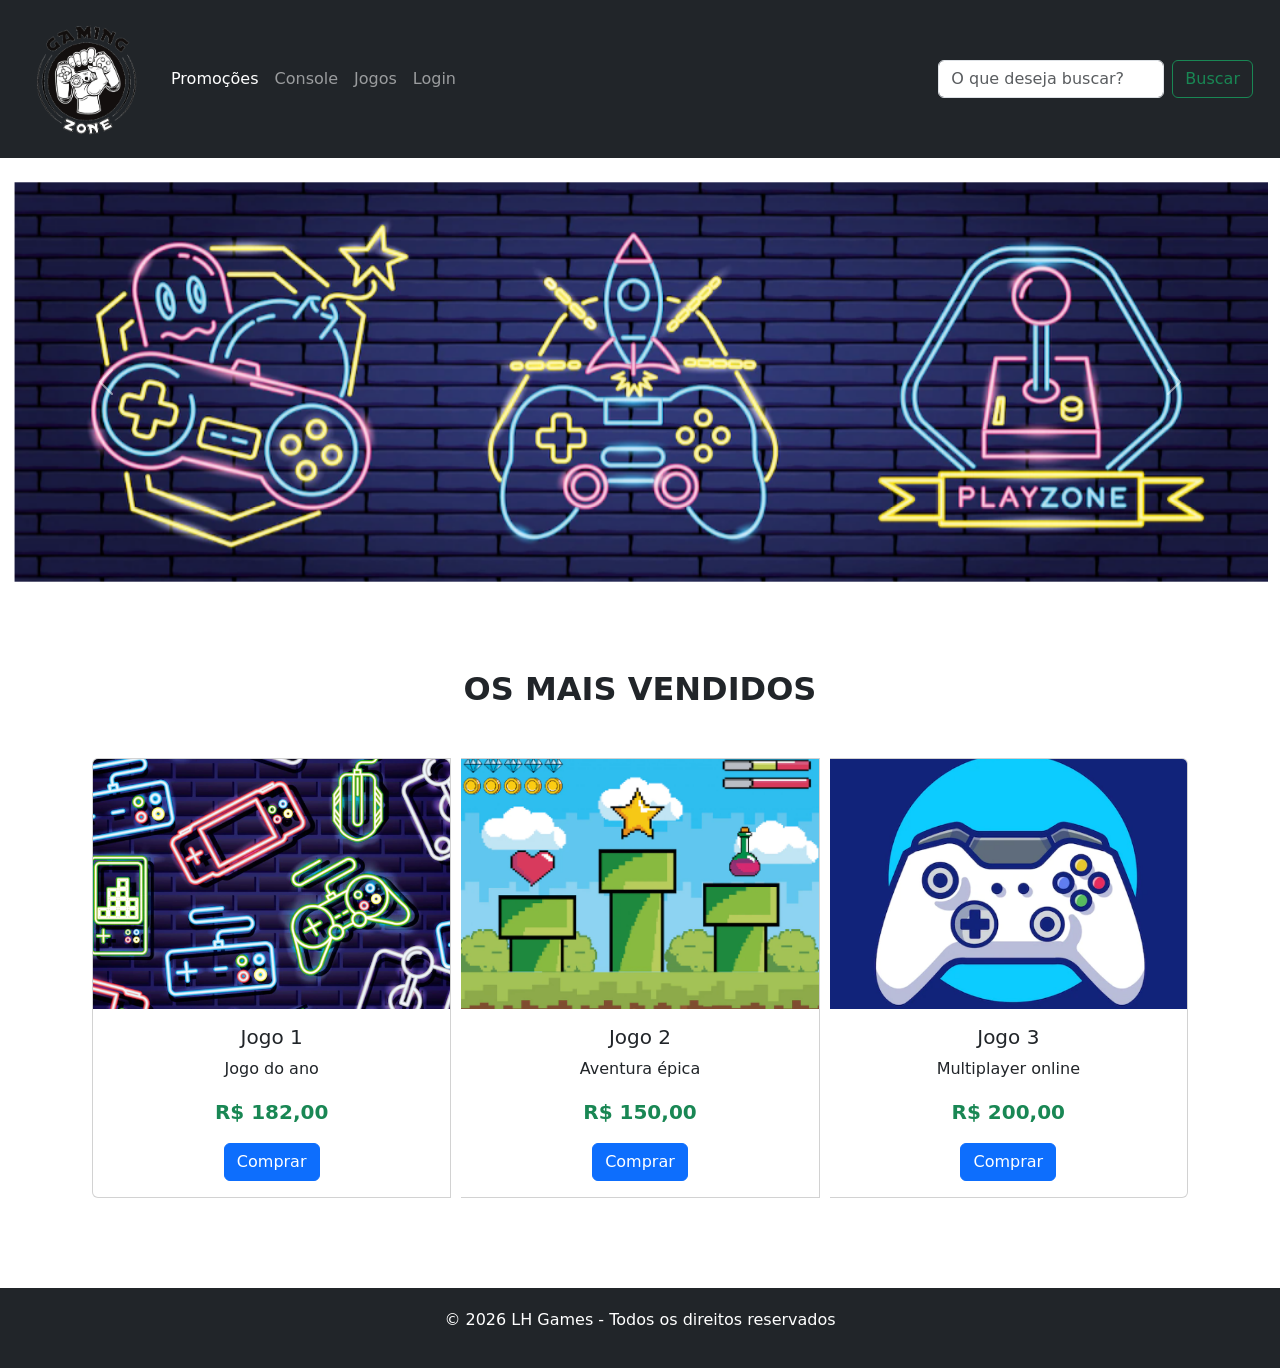
<file: index.html>
<!DOCTYPE html>
<html lang="pt-br">

<head>
  <meta charset="UTF-8">
  <meta http-equiv="X-UA-Compatible" content="IE=edge">
  <meta name="viewport" content="width=device-width, initial-scale=1.0">
  <title>LH Games</title>

  <link href="https://cdn.jsdelivr.net/npm/bootstrap@5.2.2/dist/css/bootstrap.min.css" rel="stylesheet"
    integrity="sha384-Zenh87qX5JnK2Jl0vWa8Ck2rdkQ2Bzep5IDxbcnCeuOxjzrPF/et3URy9Bv1WTRi" crossorigin="anonymous">

  <link rel="stylesheet" href="css/estilo.css">



</head>

<html lang="pt-br">

<head>
  <meta charset="UTF-8">
  <meta http-equiv="X-UA-Compatible" content="IE=edge">
  <meta name="viewport" content="width=device-width, initial-scale=1.0">
  <title>LH Games</title>

  <link href="https://cdn.jsdelivr.net/npm/bootstrap@5.2.2/dist/css/bootstrap.min.css" rel="stylesheet"
    integrity="sha384-Zenh87qX5JnK2Jl0vWa8Ck2rdkQ2Bzep5IDxbcnCeuOxjzrPF/et3URy9Bv1WTRi" crossorigin="anonymous">

  <link rel="stylesheet" href="css/estilo.css">
</head>

<body>

  <header>
    <nav class="navbar navbar-expand-lg navbar-dark bg-dark">
      <div class="container-fluid">

        <a class="navbar-brand" href="index.html">
          <img src="img/logo.png">
        </a>

        <button class="navbar-toggler" type="button" data-bs-toggle="collapse"
          data-bs-target="#navbarSupportedContent">
          <span class="navbar-toggler-icon"></span>
        </button>

        <div class="collapse navbar-collapse" id="navbarSupportedContent">

          <ul class="navbar-nav me-auto mb-2 mb-lg-0">
            <li class="nav-item">
              <a class="nav-link active" href="#">Promoções</a>
            </li>
            <li class="nav-item">
              <a class="nav-link" href="#">Console</a>
            </li>
            <li class="nav-item">
              <a class="nav-link" href="#">Jogos</a>
            </li>
            <li class="nav-item">
              <a class="nav-link" href="login.html">Login</a>
            </li>
          </ul>

          <form class="d-flex">
            <input class="form-control me-2" type="search"
              placeholder="O que deseja buscar?">
            <button class="btn btn-outline-success" type="submit">Buscar</button>
          </form>

        </div>
      </div>
    </nav>
  </header>

  <main>

    <section id="section-banners" class="container-fluid mt-4">

      <div id="carouselExampleControls" class="carousel slide" data-bs-ride="carousel">

        <div class="carousel-inner">

          <div class="carousel-item active">
            <img src="img/banner1.PNG" class="d-block w-100"
              alt="Venha comprar na nossa Loja">
          </div>

          <div class="carousel-item">
            <img src="img/banner2.PNG" class="d-block w-100"
              alt="Promoção de produtos">
          </div>

          <div class="carousel-item">
            <img src="img/banner3.PNG" class="d-block w-100"
              alt="Várias novidades de produtos">
          </div>

        </div>

        <button class="carousel-control-prev" type="button"
          data-bs-target="#carouselExampleControls"
          data-bs-slide="prev">
          <span class="carousel-control-prev-icon"></span>
        </button>

        <button class="carousel-control-next" type="button"
          data-bs-target="#carouselExampleControls"
          data-bs-slide="next">
          <span class="carousel-control-next-icon"></span>
        </button>

      </div>

    </section>

    <section id="section-vendidos" class="container-fluid mt-5">

      <h2>OS MAIS VENDIDOS</h2>

      <div class="container">
        <div class="card-group">

          <div class="card">
            <img src="img/jogo1.PNG" class="card-img-top"
              alt="Descrição da foto">
            <div class="card-body">
              <h5 class="card-title">Jogo 1</h5>
              <p class="card-text">Jogo do ano</p>
              <p class="preco">R$ 182,00</p>
              <a class="btn btn-primary" href="#">Comprar</a>
            </div>
          </div>

          <div class="card">
            <img src="img/jogo2.PNG" class="card-img-top"
              alt="Descrição da foto">
            <div class="card-body">
              <h5 class="card-title">Jogo 2</h5>
              <p class="card-text">Aventura épica</p>
              <p class="preco">R$ 150,00</p>
              <a class="btn btn-primary" href="#">Comprar</a>
            </div>
          </div>

          <div class="card">
            <img src="img/jogo3.PNG" class="card-img-top"
              alt="Descrição da foto">
            <div class="card-body">
              <h5 class="card-title">Jogo 3</h5>
              <p class="card-text">Multiplayer online</p>
              <p class="preco">R$ 200,00</p>
              <a class="btn btn-primary" href="#">Comprar</a>
            </div>
          </div>

        </div>
      </div>

    </section>

  </main>

  <footer class="bg-dark text-white">
    <p>© 2026 LH Games - Todos os direitos reservados</p>
  </footer>

  <button id="voltar-topo" type="button" class="btn btn-outline-primary" onclick="topo()">
    &uarr; Voltar ao topo
  </button>

  <script src="js/script.js"></script>
  <script src="https://cdn.jsdelivr.net/npm/bootstrap@5.2.2/dist/js/bootstrap.bundle.min.js"
    integrity="sha384-OERcA2EqjJCMA+/3y+gxIOqMEjwtxJY7qPCqsdltbNJuaOe923+mo//f6V8Qbsw3"
    crossorigin="anonymous"></script>

</body>

</html>
</file>
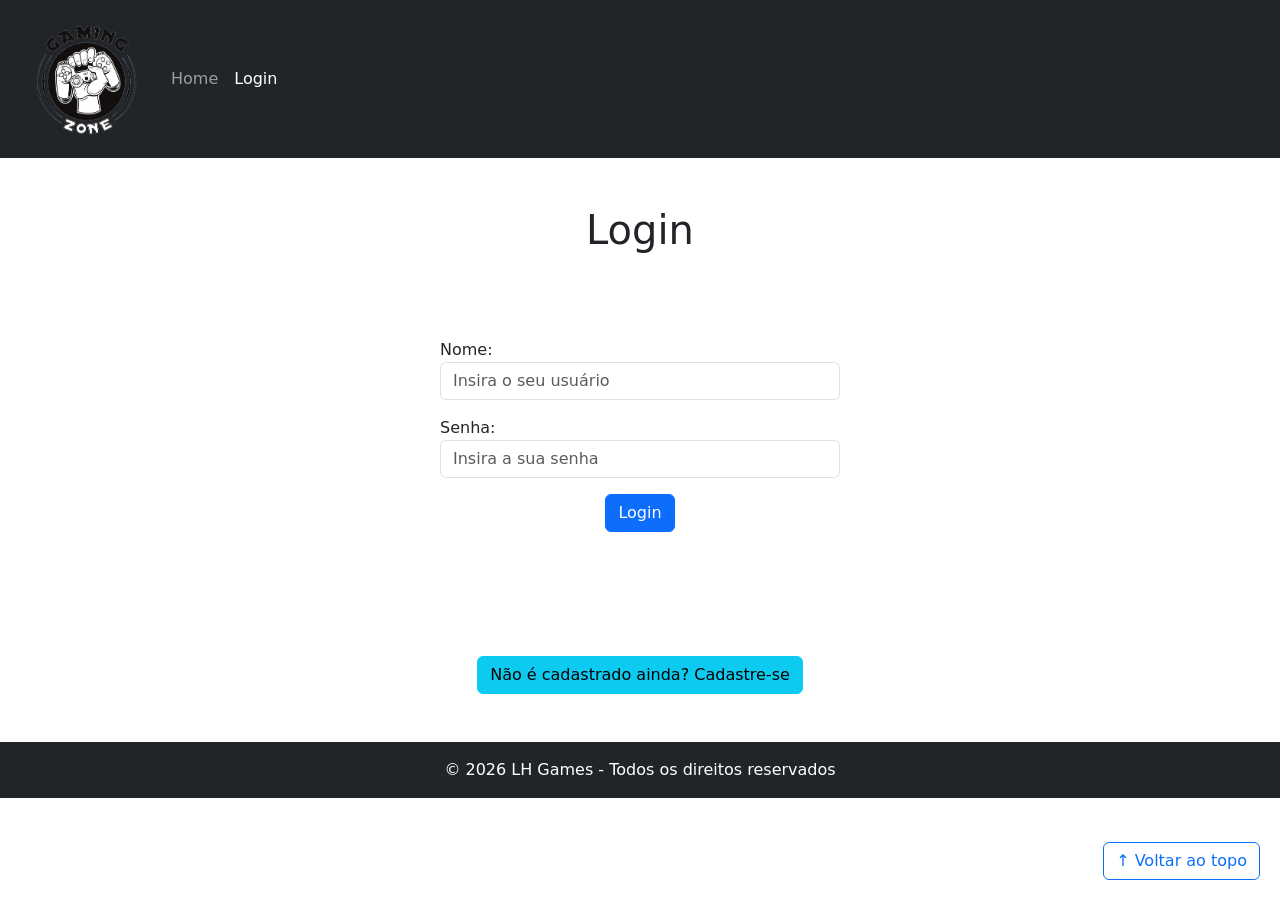
<file: login.html>
<!DOCTYPE html>
<html lang="pt-br">

<head>
    <meta charset="UTF-8">
    <meta http-equiv="X-UA-Compatible" content="IE=edge">
    <meta name="viewport" content="width=device-width, initial-scale=1.0">
    <title>LH Games - login</title>
    <link href="https://cdn.jsdelivr.net/npm/bootstrap@5.2.2/dist/css/bootstrap.min.css" rel="stylesheet"
        integrity="sha384-Zenh87qX5JnK2Jl0vWa8Ck2rdkQ2Bzep5IDxbcnCeuOxjzrPF/et3URy9Bv1WTRi" crossorigin="anonymous">
    <link rel="stylesheet" href="css/estilo.css">
</head>

<body>

    <header>
        <nav class="navbar navbar-expand-lg navbar-dark bg-dark">
            <div class="container-fluid">

                <a class="navbar-brand" href="index.html">
                    <img src="img/logo.png">
                </a>

                <button class="navbar-toggler" type="button" data-bs-toggle="collapse"
                    data-bs-target="#navbarSupportedContent">
                    <span class="navbar-toggler-icon"></span>
                </button>

                <div class="collapse navbar-collapse" id="navbarSupportedContent">

                    <ul class="navbar-nav me-auto mb-2 mb-lg-0">
                        <li class="nav-item">
                            <a class="nav-link" href="index.html">Home</a>
                        </li>
                        <li class="nav-item">
                            <a class="nav-link active" href="login.html">Login</a>
                        </li>
                    </ul>

                </div>
            </div>
        </nav>
    </header>

    <main>

        <section id="section-login" class="container mt-5">
            <h1 class="text-center mb-4">Login</h1>
            <div class="d-flex justify-content-center">
                <form method="post" action="" id="login">
                    <p>
                        <label for="usuario">Nome: </label>
                        <input id="usuario" name="usuario" required="required" type="text"
                            placeholder="Insira o seu usuário" class="form-control" />
                    </p>
                    <p>
                        <label for="senha">Senha: </label>
                        <input id="senha" name="senha" required="required" type="password"
                            placeholder="Insira a sua senha" class="form-control" />
                    </p>
                    <p class="text-center">
                        <input type="button" value="Login" class="btn btn-primary" id="bt-login"
                            onclick="login()" />
                    </p>
                </form>
            </div>
        </section>

        <section id="section-cadastro" class="container mt-5">
            <div id="botao-cadastrar" class="text-center mb-4">
                <button type="button" class="btn btn-info">
                    Não é cadastrado ainda? Cadastre-se
                </button>
            </div>

            <div id="form-cadastrar">

                <h1 class="text-center">Criar minha conta</h1>
                <p class="text-center">Informe os seus dados abaixo para criar sua conta.</p>

                <div class="d-flex justify-content-center">
                    <form method="post" action="">
                        <p>
                            <label for="usuario2">Usuário: </label>
                            <input id="usuario2" name="usuario" required="required" type="text"
                                placeholder="ex. nome de usuário" class="form-control" />
                        </p>
                        <p>
                            <label for="email">E-mail: </label>
                            <input id="email" name="email" required="required" type="email"
                                placeholder="seu@email.com.br" class="form-control" />
                        </p>
                        <p>
                            <label for="senha2">Senha: </label>
                            <input id="senha2" name="senha" required="required" type="password"
                                placeholder="mínimo de 6 caracteres" class="form-control" />
                        </p>
                        <p class="text-center">
                            <input type="button" value="Cadastrar" class="btn btn-primary"
                                id="bt-cadastrar" onclick="cadastro()" />
                        </p>
                    </form>
                </div>

            </div>
        </section>

    </main>

    <footer class="bg-dark text-white text-center p-3 mt-5">
        © 2026 LH Games - Todos os direitos reservados
    </footer>

    <button id="voltar-topo" type="button" class="btn btn-outline-primary">
        &uarr; Voltar ao topo
    </button>

    <script src="https://cdn.jsdelivr.net/npm/bootstrap@5.2.2/dist/js/bootstrap.bundle.min.js"
        integrity="sha384-OERcA2EqjJCMA+/3y+gxIOqMEjwtxJY7qPCqsdltbNJuaOe923+mo//f6V8Qbsw3"
        crossorigin="anonymous"></script>

    <script src="js/script.js"></script>

    <script src="https://code.jquery.com/jquery-3.6.1.js"
        integrity="sha256-3zlB5s2uwoUzrXK3BT7AX3FyvojsraNFxCc2vC/7pNI=" crossorigin="anonymous"></script>

    <script type="text/javascript" src="js/jquery-script.js"></script>

</body>

</html>
</file>
<file: css/estilo.css>
/*cabeçalho*/

header img {
    width: 120px;
}

.navbar {
    padding: 15px;
}


/*conteudo principal*/

main {
    margin-top: 20px;
}


/*banner*/

#section-banners img {
    height: 400px;
    object-fit: cover;
}


/*produtos vendidos*/

#section-vendidos {
    text-align: center;
    padding: 40px 0;
}

#section-vendidos h2 {
    margin-bottom: 40px;
    font-weight: bold;
}

.card {
    margin: 10px;
}

.card img {
    height: 250px;
    object-fit: cover;
}

.preco {
    font-size: 20px;
    font-weight: bold;
    color: #198754;
}


/*rodapé*/

footer {
    background-color: #212529;
    color: white;
    text-align: center;
    padding: 20px;
    margin-top: 50px;
}


/*botão voltar topo*/

#voltar-topo {
    position: fixed;
    bottom: 20px;
    right: 20px;
}


/* página de login  */

#login {
    width: 400px;
    margin: 60px auto;
}


/* formulário de cadastro*/

#cadastro {
    width: 500px;
    margin: 60px auto;
}
</file>
